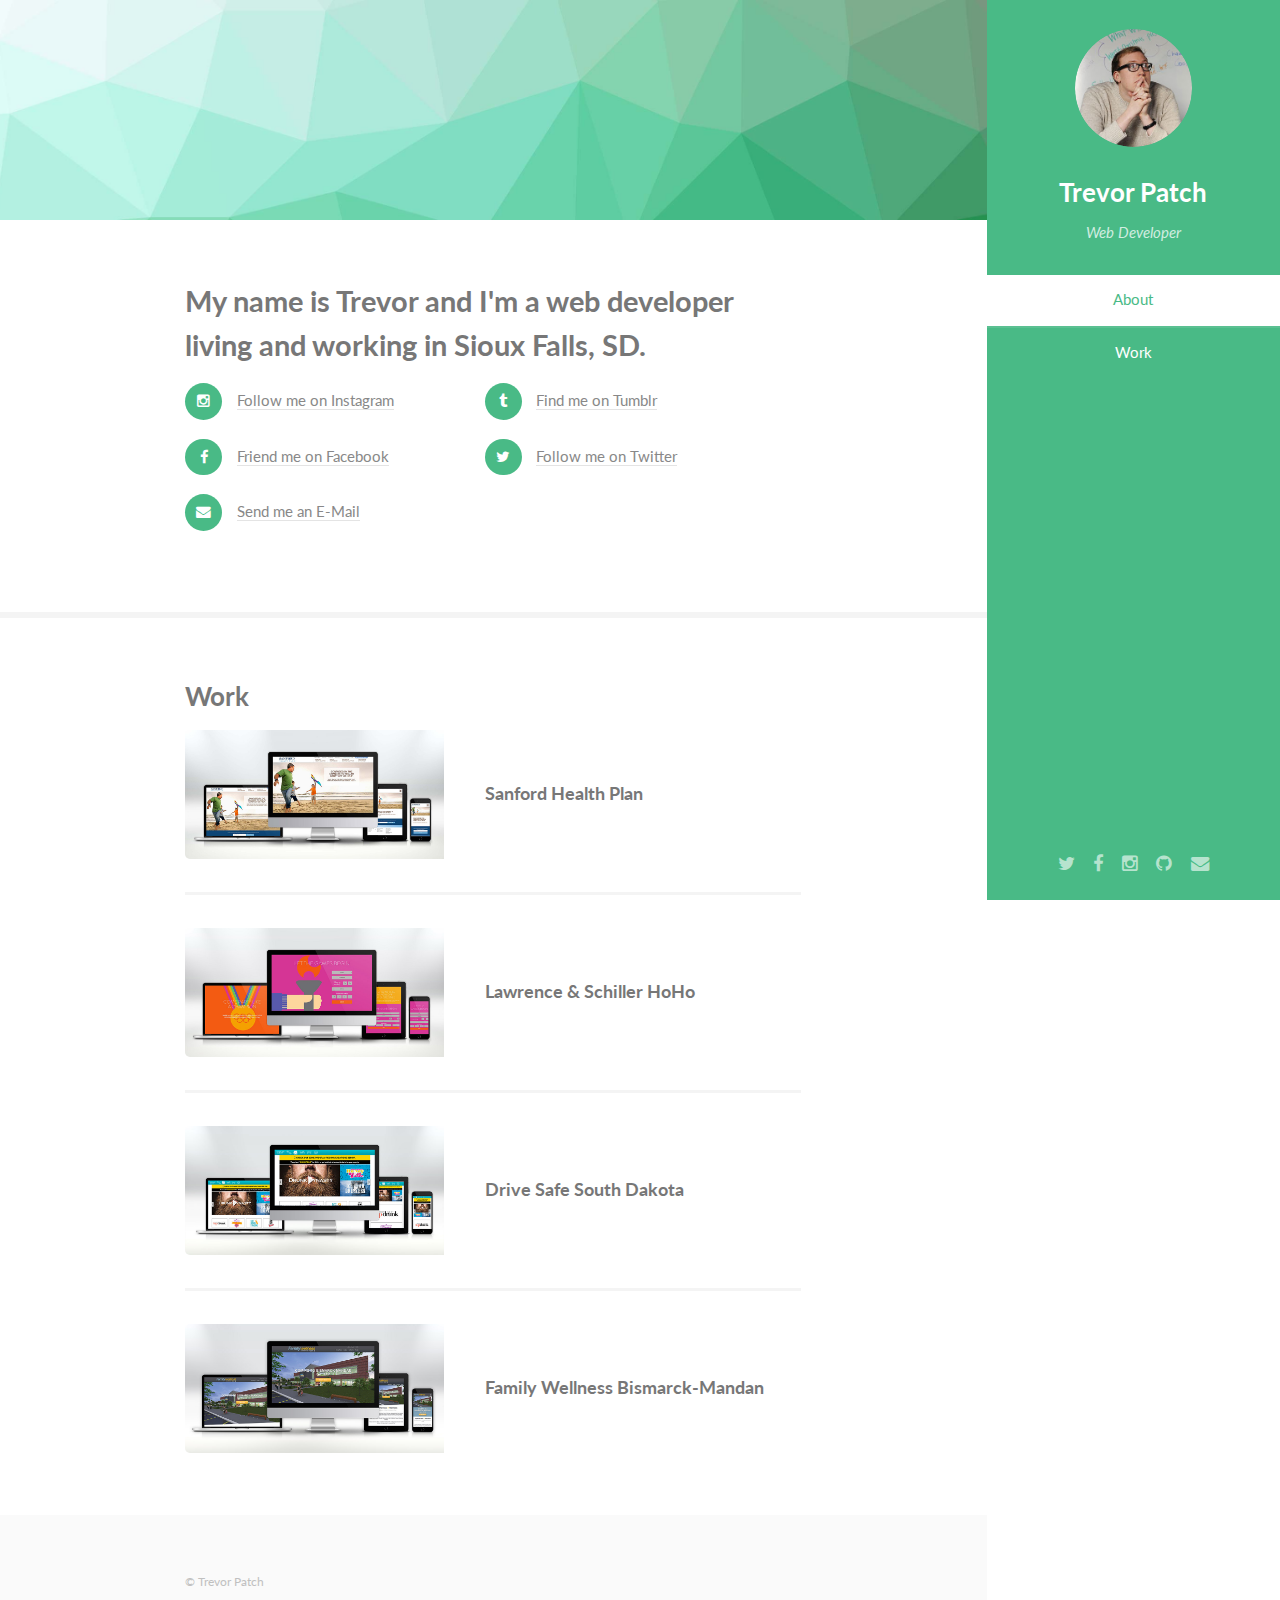
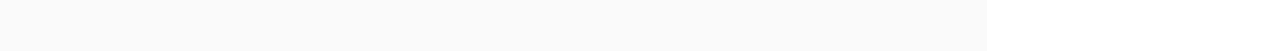
<file: index.html>
<!DOCTYPE HTML>
<!--
	Read Only by HTML5 UP
	html5up.net | @n33co
	Free for personal and commercial use under the CCA 3.0 license (html5up.net/license)
-->
<html>
	<head>
		<title>Trevor Patch - Web Developer</title>
		<meta http-equiv="content-type" content="text/html; charset=utf-8" />
		<meta name="description" content="Trevor Patch is a web developer living and working in Sioux Falls, SD. Specializing in front-end development, web apps, web sites, landing pages, and online marketing." />
		<meta name="keywords" content="sioux falls,web development,web developer,web design,freelance,freelance web developer,south dakota" />
		<!--[if lte IE 8]><script src="css/ie/html5shiv.js"></script><![endif]-->
		<script src="js/jquery.min.js"></script>
		<script src="js/jquery.scrollzer.min.js"></script>
		<script src="js/jquery.scrolly.min.js"></script>
		<script src="js/skel.min.js"></script>
		<script src="js/skel-layers.min.js"></script>
		<script src="js/init.js"></script>
		<noscript>
			<link rel="stylesheet" href="css/skel.css" />
			<link rel="stylesheet" href="css/style.css" />
			<link rel="stylesheet" href="css/style-xlarge.css" />
		</noscript>
		<!--[if lte IE 8]><link rel="stylesheet" href="css/ie/v8.css" /><![endif]-->
		<script>
		  (function(i,s,o,g,r,a,m){i['GoogleAnalyticsObject']=r;i[r]=i[r]||function(){
		  (i[r].q=i[r].q||[]).push(arguments)},i[r].l=1*new Date();a=s.createElement(o),
		  m=s.getElementsByTagName(o)[0];a.async=1;a.src=g;m.parentNode.insertBefore(a,m)
		  })(window,document,'script','//www.google-analytics.com/analytics.js','ga');

		  ga('create', 'UA-28476366-1', 'auto');
		  ga('send', 'pageview');

		</script>
		<script type="text/javascript">(function(e,b){if(!b.__SV){var a,f,i,g;window.mixpanel=b;b._i=[];b.init=function(a,e,d){function f(b,h){var a=h.split(".");2==a.length&&(b=b[a[0]],h=a[1]);b[h]=function(){b.push([h].concat(Array.prototype.slice.call(arguments,0)))}}var c=b;"undefined"!==typeof d?c=b[d]=[]:d="mixpanel";c.people=c.people||[];c.toString=function(b){var a="mixpanel";"mixpanel"!==d&&(a+="."+d);b||(a+=" (stub)");return a};c.people.toString=function(){return c.toString(1)+".people (stub)"};i="disable time_event track track_pageview track_links track_forms register register_once alias unregister identify name_tag set_config people.set people.set_once people.increment people.append people.union people.track_charge people.clear_charges people.delete_user".split(" ");
			for(g=0;g<i.length;g++)f(c,i[g]);b._i.push([a,e,d])};b.__SV=1.2;a=e.createElement("script");a.type="text/javascript";a.async=!0;a.src="undefined"!==typeof MIXPANEL_CUSTOM_LIB_URL?MIXPANEL_CUSTOM_LIB_URL:"file:"===e.location.protocol&&"//cdn.mxpnl.com/libs/mixpanel-2-latest.min.js".match(/^\/\//)?"https://cdn.mxpnl.com/libs/mixpanel-2-latest.min.js":"//cdn.mxpnl.com/libs/mixpanel-2-latest.min.js";f=e.getElementsByTagName("script")[0];f.parentNode.insertBefore(a,f)}})(document,window.mixpanel||[]);
			mixpanel.init("59bb49f36ce1cad1ce68b56f5aa6e133");</script>
	</head>
	<body>
		<div id="wrapper">

			<!-- Header -->
				<section id="header" class="skel-layers-fixed">
					<header>
						<span class="image avatar"><img src="images/tp.jpg" alt="" /></span>
						<h1 id="logo"><a href="#">Trevor Patch</a></h1>
						<p>Web Developer</p>
					</header>
					<nav id="nav">
						<ul>
							<li><a href="#one" class="active">About</a></li>
							<li><a href="#three">Work</a></li>
						</ul>
					</nav>
					<footer>
						<ul class="icons">
							<li><a href="http://twitter.com/tpatch" class="icon fa-twitter" target="_blank"><span class="label">Twitter</span></a></li>
							<li><a href="http://facebook.com/tdpatch" class="icon fa-facebook" target="_blank"><span class="label">Facebook</span></a></li>
							<li><a href="http://instagram.com/tdpatch" class="icon fa-instagram" target="_blank"><span class="label">Instagram</span></a></li>
							<li><a href="https://github.com/tpatch" class="icon fa-github" target="_blank"><span class="label">Github</span></a></li>
							<li><a href="mailto:trevor.patch@gmail.com" class="icon fa-envelope" target="_blank"><span class="label">Email</span></a></li>
						</ul>
					</footer>
				</section>

			<!-- Main -->
				<div id="main">

					<!-- One -->
						<section id="one">
							<div class="container">
								<h2>My name is Trevor and I'm a web developer living and working in Sioux Falls, SD.</h2>
								<ul class="feature-icons">
									<li class="fa-instagram"><a href="http://instagram.com/tdpatch" target="_blank">Follow me on Instagram</a></li>
									<li class="fa-tumblr"><a href="http://blog.trevorpatch.com" target="_blank">Find me on Tumblr</a></li>
									<li class="fa-facebook"><a href="http://facebook.com/tdpatch" target="_blank">Friend me on Facebook</a></li>
									<li class="fa-twitter"><a href="http://twitter.com/tpatch" target="_blank">Follow me on Twitter</a></li>
									<li class="fa-envelope"><a href="mailto:trevor.patch@gmail.com" target="_blank">Send me an E-Mail</a></li>
								</ul>
							</div>
						</section>

					<!-- Two -->
						<!-- <section id="two">
							<div class="container">
								<h3>What I Do</h3>
								<p>Integer eu ante ornare amet commetus vestibulum blandit integer in curae ac faucibus integer non. Adipiscing cubilia elementum integer lorem ipsum dolor sit amet.</p>
								<ul class="feature-icons">
									<li class="fa-code">Build your site</li>
									<li class="fa-pencil">A bit of design</li>
									<li class="fa-search">SEO</li>
									<li class="fa-dot-circle-o">Site strategy</li>
									<li class="fa-bolt">That special something</li>
									<li class="fa-line-chart">Results</li>
								</ul>
							</div>
						</section> -->

					<!-- Three -->
						<section id="three">
							<div class="container">
								<h3>Work</h3>
								<!-- <p>I built my first website in 2001 when I was in eighth grade. It wasn't very pretty, but it sparked an interested in the web that has stayed with me. Since then I've built and worked on dozens of sites, both professionally and personally. Unfortunately, I can't show you that site I created in eighth grade, but I can show you some of my recent work.</p> -->
								<div class="features">
									<article>
										<img src="images/work_shp.jpg" alt="SanfordHealthPlan.org" class="image" />
										<div class="inner">
											<h4>Sanford Health Plan</h4>
										</div>
									</article>
									<article>
										<img src="images/work_hoho.jpg" alt="L&amp;S Hoho Holiday Party" class="image" />
										<div class="inner">
											<h4>Lawrence &amp; Schiller HoHo</h4>
										</div>
									</article>
									<article>
										<img src="images/work_drivesafe.jpg" alt="DriveSafeSD.com" class="image" />
										<div class="inner">
											<h4>Drive Safe South Dakota</h4>
										</div>
									</article>
									<article>
										<img src="images/work_fwbm.jpg" alt="DriveSafeSD.com" class="image" />
										<div class="inner">
											<h4>Family Wellness Bismarck-Mandan</h4>
										</div>
									</article>
								</div>
							</div>
						</section>

				</div>

			<!-- Footer -->
				<section id="footer">
					<div class="container">
						<ul class="copyright">
							<li>&copy; Trevor Patch</li>
						</ul>
					</div>
				</section>

		</div>
	</body>
</html>
</file>
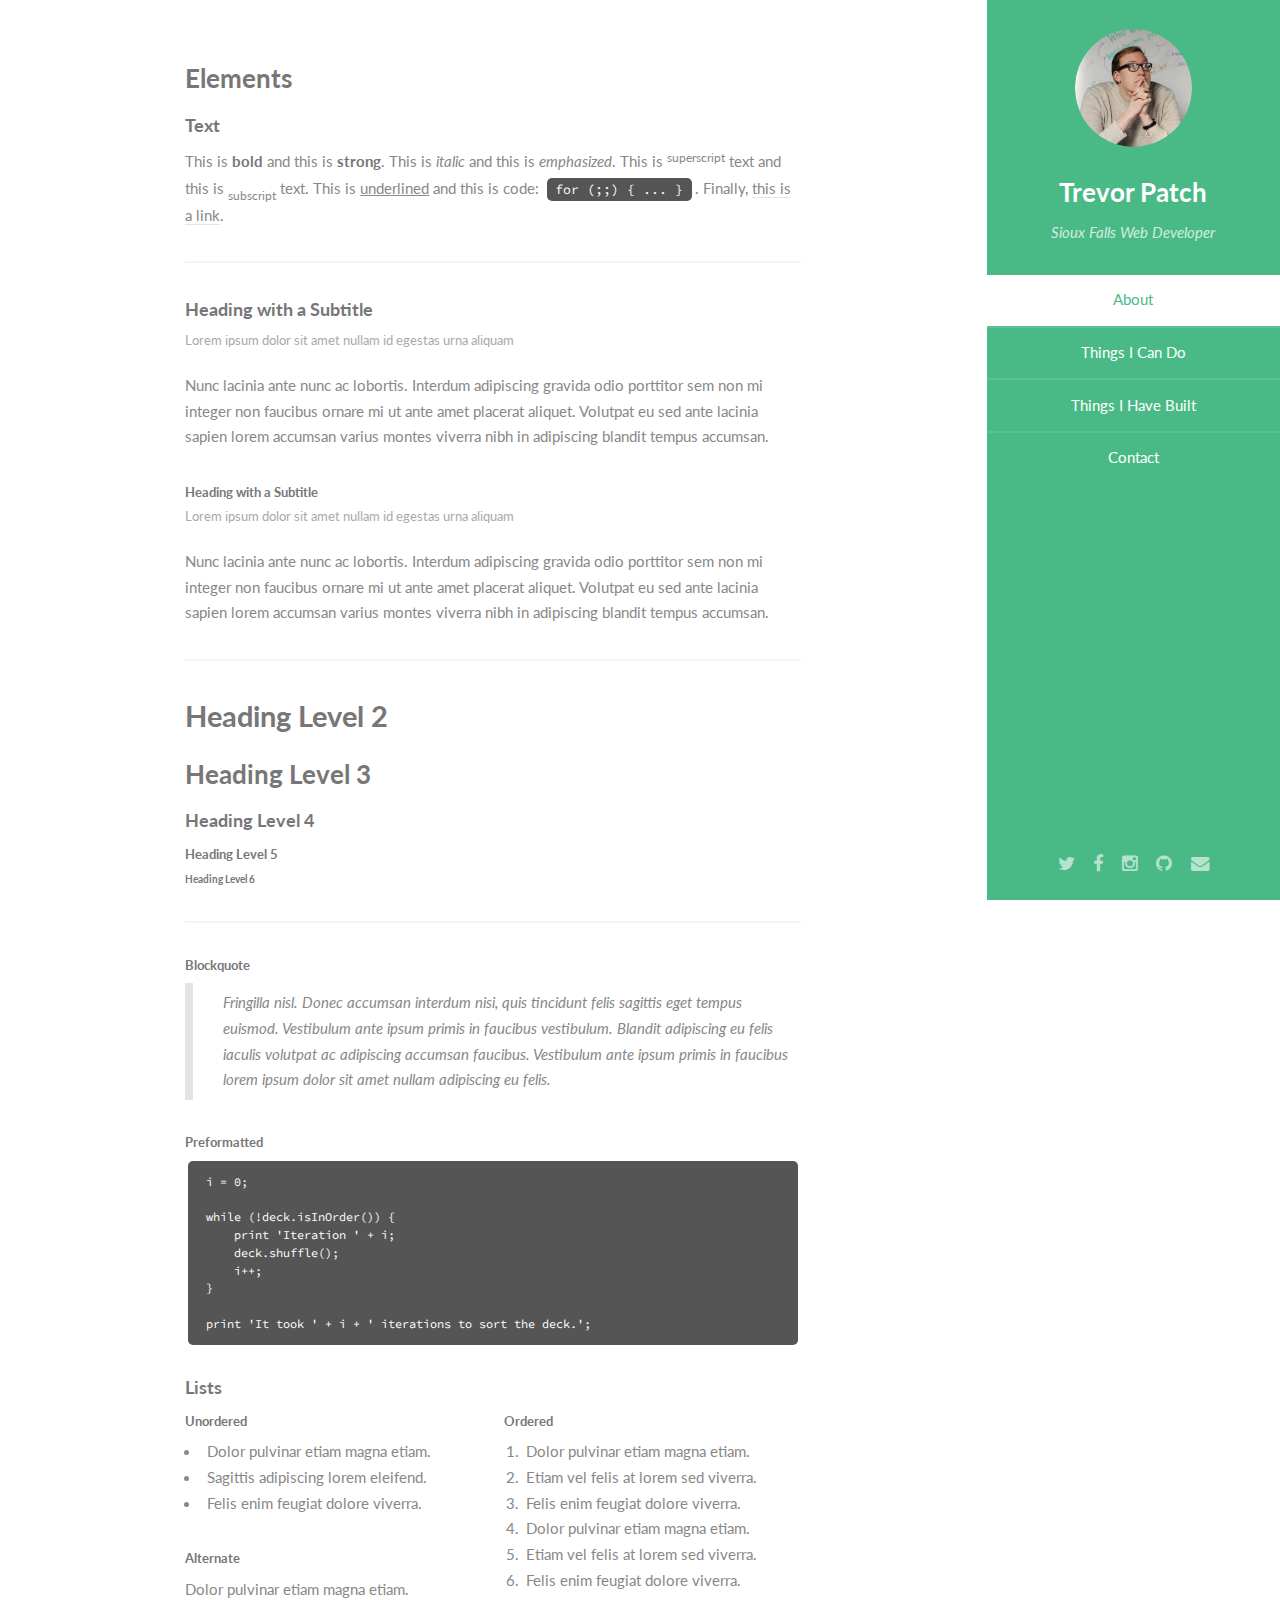
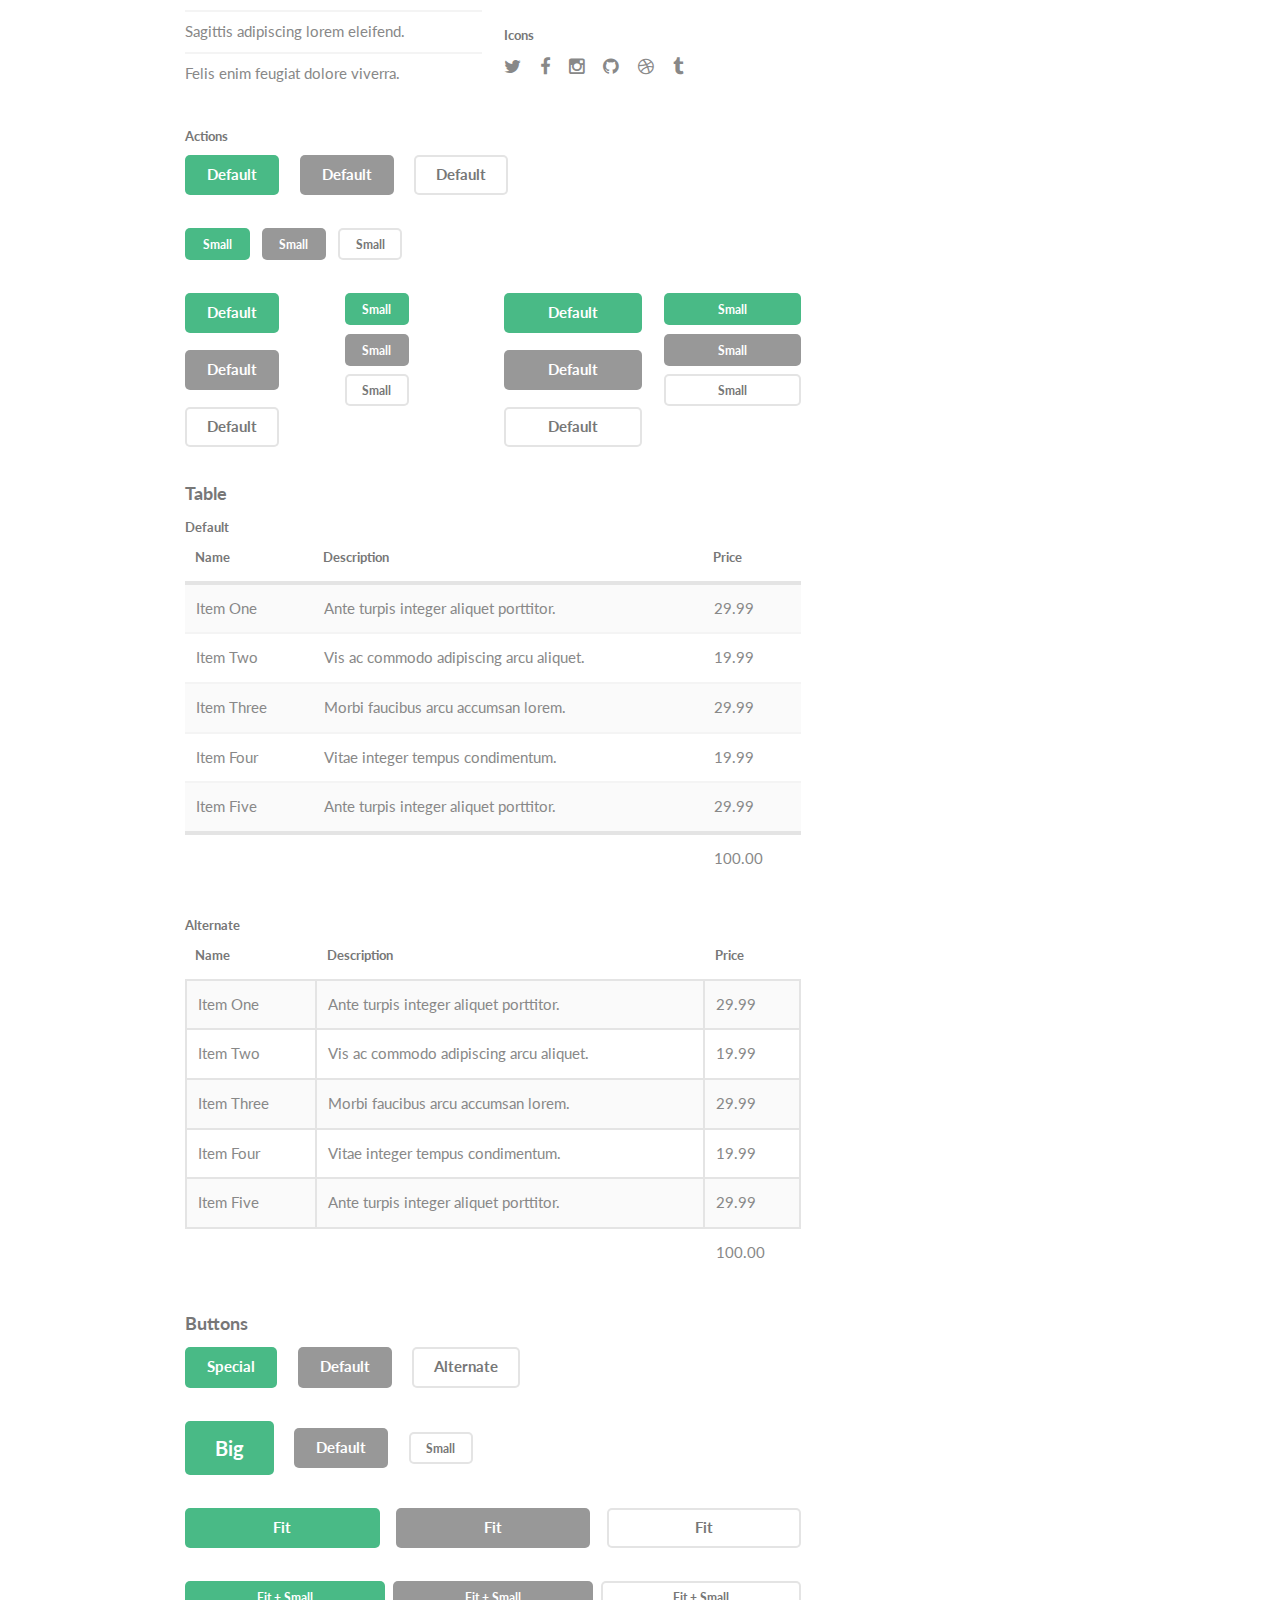
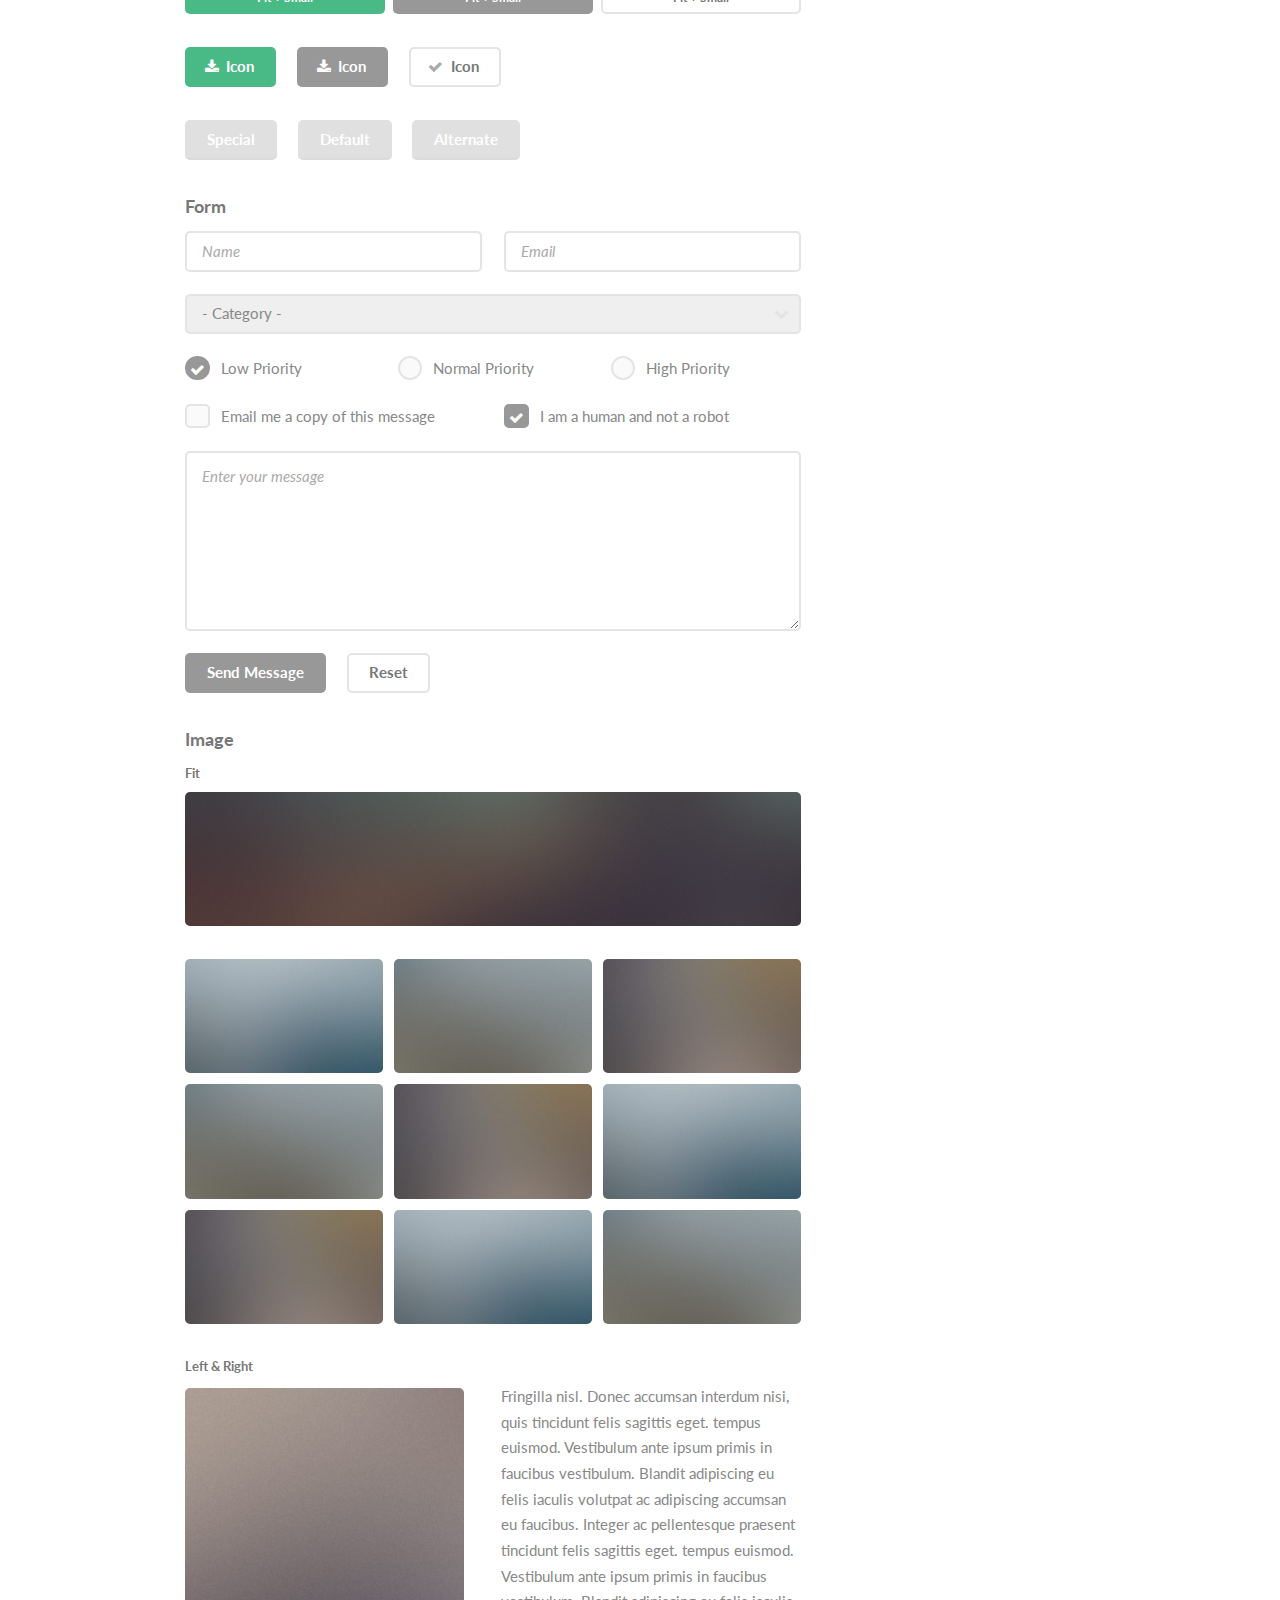
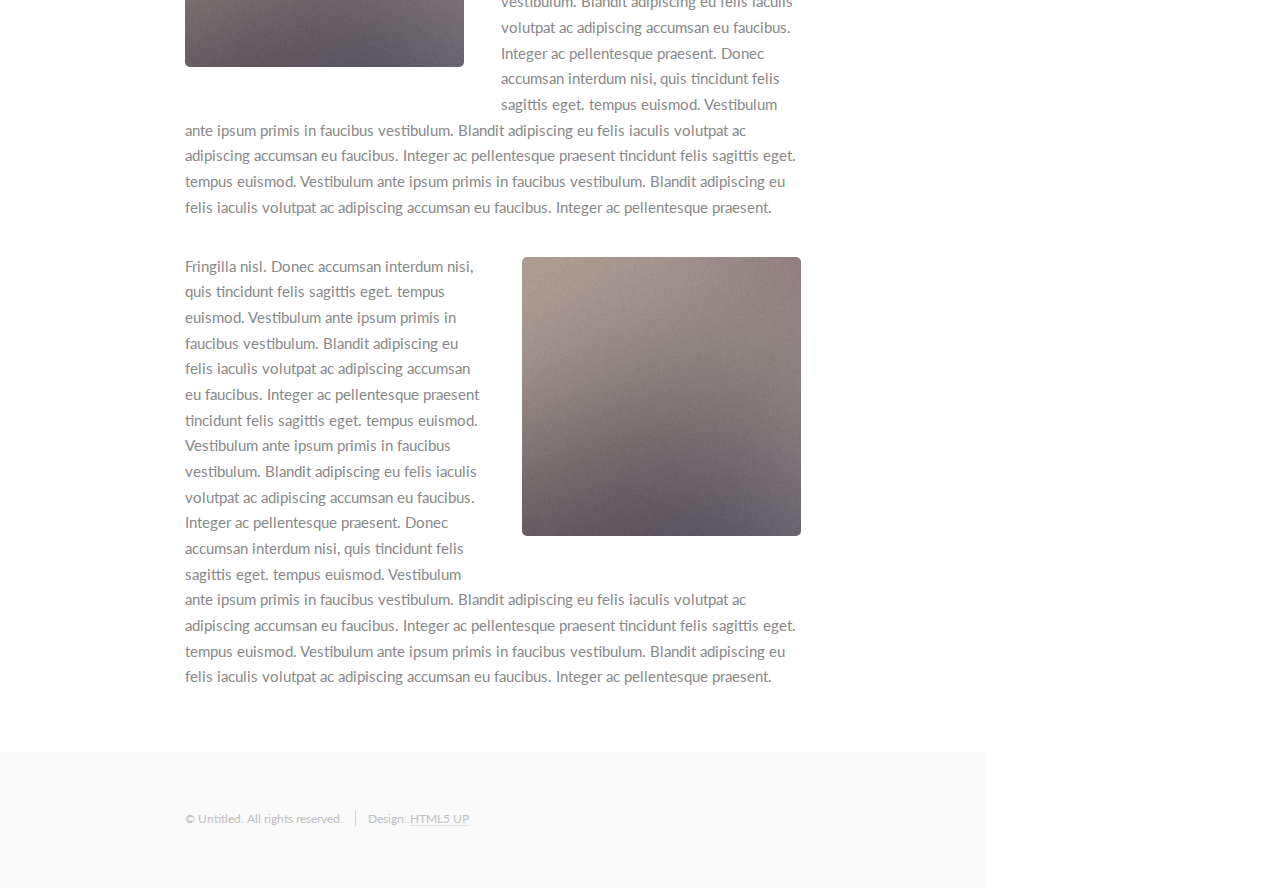
<file: elements.html>
<!DOCTYPE HTML>
<!--
    Read Only by HTML5 UP
    html5up.net | @n33co
    Free for personal and commercial use under the CCA 3.0 license (html5up.net/license)
-->
<html>
    <head>
        <title>Trevor Patch | Web Developer</title>
        <meta http-equiv="content-type" content="text/html; charset=utf-8" />
        <meta name="description" content="" />
        <meta name="keywords" content="" />
        <!--[if lte IE 8]><script src="css/ie/html5shiv.js"></script><![endif]-->
        <script src="js/jquery.min.js"></script>
        <script src="js/jquery.scrollzer.min.js"></script>
        <script src="js/jquery.scrolly.min.js"></script>
        <script src="js/skel.min.js"></script>
        <script src="js/skel-layers.min.js"></script>
        <script src="js/init.js"></script>
        <noscript>
            <link rel="stylesheet" href="css/skel.css" />
            <link rel="stylesheet" href="css/style.css" />
            <link rel="stylesheet" href="css/style-xlarge.css" />
        </noscript>
        <!--[if lte IE 8]><link rel="stylesheet" href="css/ie/v8.css" /><![endif]-->
    </head>
    <body>
        <div id="wrapper">

            <!-- Header -->
                <section id="header" class="skel-layers-fixed">
                    <header>
                        <span class="image avatar"><img src="images/tp.jpg" alt="" /></span>
                        <h1 id="logo"><a href="#">Trevor Patch</a></h1>
                        <p>Sioux Falls Web Developer</p>
                    </header>
                    <nav id="nav">
                        <ul>
                            <li><a href="#one" class="active">About</a></li>
                            <li><a href="#two">Things I Can Do</a></li>
                            <li><a href="#three">Things I Have Built</a></li>
                            <li><a href="#four">Contact</a></li>
                        </ul>
                    </nav>
                    <footer>
                        <ul class="icons">
                            <li><a href="#" class="icon fa-twitter"><span class="label">Twitter</span></a></li>
                            <li><a href="#" class="icon fa-facebook"><span class="label">Facebook</span></a></li>
                            <li><a href="#" class="icon fa-instagram"><span class="label">Instagram</span></a></li>
                            <li><a href="#" class="icon fa-github"><span class="label">Github</span></a></li>
                            <li><a href="#" class="icon fa-envelope"><span class="label">Email</span></a></li>
                        </ul>
                    </footer>
                </section>

            <!-- Main -->
                <div id="main">

                    <!-- Five -->
                        <section id="five">
                            <div class="container">
                                <h3>Elements</h3>

                                <section>
                                    <h4>Text</h4>
                                    <p>This is <b>bold</b> and this is <strong>strong</strong>. This is <i>italic</i> and this is <em>emphasized</em>.
                                    This is <sup>superscript</sup> text and this is <sub>subscript</sub> text.
                                    This is <u>underlined</u> and this is code: <code>for (;;) { ... }</code>. Finally, <a href="#">this is a link</a>.</p>
                                    <hr />
                                    <header>
                                        <h4>Heading with a Subtitle</h4>
                                        <p>Lorem ipsum dolor sit amet nullam id egestas urna aliquam</p>
                                    </header>
                                    <p>Nunc lacinia ante nunc ac lobortis. Interdum adipiscing gravida odio porttitor sem non mi integer non faucibus ornare mi ut ante amet placerat aliquet. Volutpat eu sed ante lacinia sapien lorem accumsan varius montes viverra nibh in adipiscing blandit tempus accumsan.</p>
                                    <header>
                                        <h5>Heading with a Subtitle</h5>
                                        <p>Lorem ipsum dolor sit amet nullam id egestas urna aliquam</p>
                                    </header>
                                    <p>Nunc lacinia ante nunc ac lobortis. Interdum adipiscing gravida odio porttitor sem non mi integer non faucibus ornare mi ut ante amet placerat aliquet. Volutpat eu sed ante lacinia sapien lorem accumsan varius montes viverra nibh in adipiscing blandit tempus accumsan.</p>
                                    <hr />
                                    <h2>Heading Level 2</h2>
                                    <h3>Heading Level 3</h3>
                                    <h4>Heading Level 4</h4>
                                    <h5>Heading Level 5</h5>
                                    <h6>Heading Level 6</h6>
                                    <hr />
                                    <h5>Blockquote</h5>
                                    <blockquote>Fringilla nisl. Donec accumsan interdum nisi, quis tincidunt felis sagittis eget tempus euismod. Vestibulum ante ipsum primis in faucibus vestibulum. Blandit adipiscing eu felis iaculis volutpat ac adipiscing accumsan faucibus. Vestibulum ante ipsum primis in faucibus lorem ipsum dolor sit amet nullam adipiscing eu felis.</blockquote>
                                    <h5>Preformatted</h5>
                                    <pre><code>i = 0;

while (!deck.isInOrder()) {
    print 'Iteration ' + i;
    deck.shuffle();
    i++;
}

print 'It took ' + i + ' iterations to sort the deck.';</code></pre>
                                </section>

                                <section>
                                    <h4>Lists</h4>
                                    <div class="row">
                                        <div class="6u 12u(xsmall)">
                                            <h5>Unordered</h5>
                                            <ul>
                                                <li>Dolor pulvinar etiam magna etiam.</li>
                                                <li>Sagittis adipiscing lorem eleifend.</li>
                                                <li>Felis enim feugiat dolore viverra.</li>
                                            </ul>
                                            <h5>Alternate</h5>
                                            <ul class="alt">
                                                <li>Dolor pulvinar etiam magna etiam.</li>
                                                <li>Sagittis adipiscing lorem eleifend.</li>
                                                <li>Felis enim feugiat dolore viverra.</li>
                                            </ul>
                                        </div>
                                        <div class="6u 12u(xsmall)">
                                            <h5>Ordered</h5>
                                            <ol>
                                                <li>Dolor pulvinar etiam magna etiam.</li>
                                                <li>Etiam vel felis at lorem sed viverra.</li>
                                                <li>Felis enim feugiat dolore viverra.</li>
                                                <li>Dolor pulvinar etiam magna etiam.</li>
                                                <li>Etiam vel felis at lorem sed viverra.</li>
                                                <li>Felis enim feugiat dolore viverra.</li>
                                            </ol>
                                            <h5>Icons</h5>
                                            <ul class="icons">
                                                <li><a href="#" class="icon fa-twitter"><span class="label">Twitter</span></a></li>
                                                <li><a href="#" class="icon fa-facebook"><span class="label">Facebook</span></a></li>
                                                <li><a href="#" class="icon fa-instagram"><span class="label">Instagram</span></a></li>
                                                <li><a href="#" class="icon fa-github"><span class="label">Github</span></a></li>
                                                <li><a href="#" class="icon fa-dribbble"><span class="label">Dribbble</span></a></li>
                                                <li><a href="#" class="icon fa-tumblr"><span class="label">Tumblr</span></a></li>
                                            </ul>
                                        </div>
                                    </div>
                                    <h5>Actions</h5>
                                    <ul class="actions">
                                        <li><a href="#" class="button special">Default</a></li>
                                        <li><a href="#" class="button">Default</a></li>
                                        <li><a href="#" class="button alt">Default</a></li>
                                    </ul>
                                    <ul class="actions small">
                                        <li><a href="#" class="button special small">Small</a></li>
                                        <li><a href="#" class="button small">Small</a></li>
                                        <li><a href="#" class="button alt small">Small</a></li>
                                    </ul>
                                    <div class="row">
                                        <div class="3u 6u(medium) 12u$(xsmall)">
                                            <ul class="actions vertical">
                                                <li><a href="#" class="button special">Default</a></li>
                                                <li><a href="#" class="button">Default</a></li>
                                                <li><a href="#" class="button alt">Default</a></li>
                                            </ul>
                                        </div>
                                        <div class="3u 6u$(medium) 12u$(xsmall)">
                                            <ul class="actions vertical small">
                                                <li><a href="#" class="button special small">Small</a></li>
                                                <li><a href="#" class="button small">Small</a></li>
                                                <li><a href="#" class="button alt small">Small</a></li>
                                            </ul>
                                        </div>
                                        <div class="3u 6u(medium) 12u$(xsmall)">
                                            <ul class="actions vertical">
                                                <li><a href="#" class="button special fit">Default</a></li>
                                                <li><a href="#" class="button fit">Default</a></li>
                                                <li><a href="#" class="button alt fit">Default</a></li>
                                            </ul>
                                        </div>
                                        <div class="3u 6u$(medium) 12u$(xsmall)">
                                            <ul class="actions vertical small">
                                                <li><a href="#" class="button special small fit">Small</a></li>
                                                <li><a href="#" class="button small fit">Small</a></li>
                                                <li><a href="#" class="button alt small fit">Small</a></li>
                                            </ul>
                                        </div>
                                    </div>
                                </section>

                                <section>
                                    <h4>Table</h4>
                                    <h5>Default</h5>
                                    <div class="table-wrapper">
                                        <table>
                                            <thead>
                                                <tr>
                                                    <th>Name</th>
                                                    <th>Description</th>
                                                    <th>Price</th>
                                                </tr>
                                            </thead>
                                            <tbody>
                                                <tr>
                                                    <td>Item One</td>
                                                    <td>Ante turpis integer aliquet porttitor.</td>
                                                    <td>29.99</td>
                                                </tr>
                                                <tr>
                                                    <td>Item Two</td>
                                                    <td>Vis ac commodo adipiscing arcu aliquet.</td>
                                                    <td>19.99</td>
                                                </tr>
                                                <tr>
                                                    <td>Item Three</td>
                                                    <td> Morbi faucibus arcu accumsan lorem.</td>
                                                    <td>29.99</td>
                                                </tr>
                                                <tr>
                                                    <td>Item Four</td>
                                                    <td>Vitae integer tempus condimentum.</td>
                                                    <td>19.99</td>
                                                </tr>
                                                <tr>
                                                    <td>Item Five</td>
                                                    <td>Ante turpis integer aliquet porttitor.</td>
                                                    <td>29.99</td>
                                                </tr>
                                            </tbody>
                                            <tfoot>
                                                <tr>
                                                    <td colspan="2"></td>
                                                    <td>100.00</td>
                                                </tr>
                                            </tfoot>
                                        </table>
                                    </div>

                                    <h5>Alternate</h5>
                                    <div class="table-wrapper">
                                        <table class="alt">
                                            <thead>
                                                <tr>
                                                    <th>Name</th>
                                                    <th>Description</th>
                                                    <th>Price</th>
                                                </tr>
                                            </thead>
                                            <tbody>
                                                <tr>
                                                    <td>Item One</td>
                                                    <td>Ante turpis integer aliquet porttitor.</td>
                                                    <td>29.99</td>
                                                </tr>
                                                <tr>
                                                    <td>Item Two</td>
                                                    <td>Vis ac commodo adipiscing arcu aliquet.</td>
                                                    <td>19.99</td>
                                                </tr>
                                                <tr>
                                                    <td>Item Three</td>
                                                    <td> Morbi faucibus arcu accumsan lorem.</td>
                                                    <td>29.99</td>
                                                </tr>
                                                <tr>
                                                    <td>Item Four</td>
                                                    <td>Vitae integer tempus condimentum.</td>
                                                    <td>19.99</td>
                                                </tr>
                                                <tr>
                                                    <td>Item Five</td>
                                                    <td>Ante turpis integer aliquet porttitor.</td>
                                                    <td>29.99</td>
                                                </tr>
                                            </tbody>
                                            <tfoot>
                                                <tr>
                                                    <td colspan="2"></td>
                                                    <td>100.00</td>
                                                </tr>
                                            </tfoot>
                                        </table>
                                    </div>
                                </section>

                                <section>
                                    <h4>Buttons</h4>
                                    <ul class="actions">
                                        <li><a href="#" class="button special">Special</a></li>
                                        <li><a href="#" class="button">Default</a></li>
                                        <li><a href="#" class="button alt">Alternate</a></li>
                                    </ul>
                                    <ul class="actions">
                                        <li><a href="#" class="button special big">Big</a></li>
                                        <li><a href="#" class="button">Default</a></li>
                                        <li><a href="#" class="button alt small">Small</a></li>
                                    </ul>
                                    <ul class="actions fit">
                                        <li><a href="#" class="button special fit">Fit</a></li>
                                        <li><a href="#" class="button fit">Fit</a></li>
                                        <li><a href="#" class="button alt fit">Fit</a></li>
                                    </ul>
                                    <ul class="actions fit small">
                                        <li><a href="#" class="button special fit small">Fit + Small</a></li>
                                        <li><a href="#" class="button fit small">Fit + Small</a></li>
                                        <li><a href="#" class="button alt fit small">Fit + Small</a></li>
                                    </ul>
                                    <ul class="actions">
                                        <li><a href="#" class="button special icon fa-download">Icon</a></li>
                                        <li><a href="#" class="button icon fa-download">Icon</a></li>
                                        <li><a href="#" class="button alt icon fa-check">Icon</a></li>
                                    </ul>
                                    <ul class="actions">
                                        <li><span class="button special disabled">Special</span></li>
                                        <li><span class="button disabled">Default</span></li>
                                        <li><span class="button alt disabled">Alternate</span></li>
                                    </ul>
                                </section>

                                <section>
                                    <h4>Form</h4>
                                    <form method="post" action="#">
                                        <div class="row uniform">
                                            <div class="6u 12u(xsmall)">
                                                <input type="text" name="demo-name" id="demo-name" value="" placeholder="Name" />
                                            </div>
                                            <div class="6u 12u(xsmall)">
                                                <input type="email" name="demo-email" id="demo-email" value="" placeholder="Email" />
                                            </div>
                                        </div>
                                        <div class="row uniform">
                                            <div class="12u">
                                                <div class="select-wrapper">
                                                    <select name="demo-category" id="demo-category">
                                                        <option value="">- Category -</option>
                                                        <option value="1">Manufacturing</option>
                                                        <option value="1">Shipping</option>
                                                        <option value="1">Administration</option>
                                                        <option value="1">Human Resources</option>
                                                    </select>
                                                </div>
                                            </div>
                                        </div>
                                        <div class="row uniform">
                                            <div class="4u 12u(medium)">
                                                <input type="radio" id="demo-priority-low" name="demo-priority" checked>
                                                <label for="demo-priority-low">Low Priority</label>
                                            </div>
                                            <div class="4u 12u(medium)">
                                                <input type="radio" id="demo-priority-normal" name="demo-priority">
                                                <label for="demo-priority-normal">Normal Priority</label>
                                            </div>
                                            <div class="4u 12u(medium)">
                                                <input type="radio" id="demo-priority-high" name="demo-priority">
                                                <label for="demo-priority-high">High Priority</label>
                                            </div>
                                        </div>
                                        <div class="row uniform">
                                            <div class="6u 12u(medium)">
                                                <input type="checkbox" id="demo-copy" name="demo-copy">
                                                <label for="demo-copy">Email me a copy of this message</label>
                                            </div>
                                            <div class="6u 12u(medium)">
                                                <input type="checkbox" id="demo-human" name="demo-human" checked>
                                                <label for="demo-human">I am a human and not a robot</label>
                                            </div>
                                        </div>
                                        <div class="row uniform">
                                            <div class="12u">
                                                <textarea name="demo-message" id="demo-message" placeholder="Enter your message" rows="6"></textarea>
                                            </div>
                                        </div>
                                        <div class="row uniform">
                                            <div class="12u">
                                                <ul class="actions">
                                                    <li><input type="submit" value="Send Message" /></li>
                                                    <li><input type="reset" value="Reset" class="alt" /></li>
                                                </ul>
                                            </div>
                                        </div>
                                    </form>
                                </section>

                                <section>
                                    <h4>Image</h4>
                                    <h5>Fit</h5>
                                    <span class="image fit"><img src="images/banner.jpg" alt="" /></span>
                                    <div class="box alt">
                                        <div class="row 50% uniform">
                                            <div class="4u"><span class="image fit"><img src="images/pic01.jpg" alt="" /></span></div>
                                            <div class="4u"><span class="image fit"><img src="images/pic02.jpg" alt="" /></span></div>
                                            <div class="4u"><span class="image fit"><img src="images/pic03.jpg" alt="" /></span></div>
                                        </div>
                                        <div class="row 50% uniform">
                                            <div class="4u"><span class="image fit"><img src="images/pic02.jpg" alt="" /></span></div>
                                            <div class="4u"><span class="image fit"><img src="images/pic03.jpg" alt="" /></span></div>
                                            <div class="4u"><span class="image fit"><img src="images/pic01.jpg" alt="" /></span></div>
                                        </div>
                                        <div class="row 50% uniform">
                                            <div class="4u"><span class="image fit"><img src="images/pic03.jpg" alt="" /></span></div>
                                            <div class="4u"><span class="image fit"><img src="images/pic01.jpg" alt="" /></span></div>
                                            <div class="4u"><span class="image fit"><img src="images/pic02.jpg" alt="" /></span></div>
                                        </div>
                                    </div>
                                    <h5>Left &amp; Right</h5>
                                    <p><span class="image left"><img src="images/avatar.jpg" alt="" /></span>Fringilla nisl. Donec accumsan interdum nisi, quis tincidunt felis sagittis eget. tempus euismod. Vestibulum ante ipsum primis in faucibus vestibulum. Blandit adipiscing eu felis iaculis volutpat ac adipiscing accumsan eu faucibus. Integer ac pellentesque praesent tincidunt felis sagittis eget. tempus euismod. Vestibulum ante ipsum primis in faucibus vestibulum. Blandit adipiscing eu felis iaculis volutpat ac adipiscing accumsan eu faucibus. Integer ac pellentesque praesent. Donec accumsan interdum nisi, quis tincidunt felis sagittis eget. tempus euismod. Vestibulum ante ipsum primis in faucibus vestibulum. Blandit adipiscing eu felis iaculis volutpat ac adipiscing accumsan eu faucibus. Integer ac pellentesque praesent tincidunt felis sagittis eget. tempus euismod. Vestibulum ante ipsum primis in faucibus vestibulum. Blandit adipiscing eu felis iaculis volutpat ac adipiscing accumsan eu faucibus. Integer ac pellentesque praesent.</p>
                                    <p><span class="image right"><img src="images/avatar.jpg" alt="" /></span>Fringilla nisl. Donec accumsan interdum nisi, quis tincidunt felis sagittis eget. tempus euismod. Vestibulum ante ipsum primis in faucibus vestibulum. Blandit adipiscing eu felis iaculis volutpat ac adipiscing accumsan eu faucibus. Integer ac pellentesque praesent tincidunt felis sagittis eget. tempus euismod. Vestibulum ante ipsum primis in faucibus vestibulum. Blandit adipiscing eu felis iaculis volutpat ac adipiscing accumsan eu faucibus. Integer ac pellentesque praesent. Donec accumsan interdum nisi, quis tincidunt felis sagittis eget. tempus euismod. Vestibulum ante ipsum primis in faucibus vestibulum. Blandit adipiscing eu felis iaculis volutpat ac adipiscing accumsan eu faucibus. Integer ac pellentesque praesent tincidunt felis sagittis eget. tempus euismod. Vestibulum ante ipsum primis in faucibus vestibulum. Blandit adipiscing eu felis iaculis volutpat ac adipiscing accumsan eu faucibus. Integer ac pellentesque praesent.</p>
                                </section>

                            </div>
                        </section>

                </div>

            <!-- Footer -->
                <section id="footer">
                    <div class="container">
                        <ul class="copyright">
                            <li>&copy; Untitled. All rights reserved.</li><li>Design: <a href="http://html5up.net">HTML5 UP</a></li>
                        </ul>
                    </div>
                </section>

        </div>
    </body>
</html>
</file>
<file: css/style-xlarge.css>
/*
	Read Only by HTML5 UP
	html5up.net | @n33co
	Free for personal and commercial use under the CCA 3.0 license (html5up.net/license)
*/

/* Basic */

	body, input, select, textarea {
		font-size: 13pt;
	}

/* Header */

	#header {
		width: 21em;
	}

		#header > header {
			padding: 2em;
		}

		#header > footer {
			padding: 1.5em;
		}

/* Wrapper */

	#wrapper {
		padding-right: 21em;
	}

/* Main */

	#main > section > .container {
		padding: 4em 0 2em 0;
	}
</file>
<file: css/ie/v8.css>
/*
	Read Only by HTML5 UP
	html5up.net | @n33co
	Free for personal and commercial use under the CCA 3.0 license (html5up.net/license)
*/

/* Basic */

	code,
	input[type="text"],
	input[type="password"],
	input[type="email"],
	select,
	textarea,
	.box,
	.image,
	.image img,
	input[type="submit"],
	input[type="reset"],
	input[type="button"],
	.button {
		position: relative;
		-ms-behavior: url("css/ie/PIE.htc");
	}

/* Form */

	input[type="text"],
	input[type="password"],
	input[type="email"],
	select {
		line-height: 2.75em;
	}

	input[type="checkbox"],
	input[type="radio"] {
		-moz-appearance: normal;
		-webkit-appearance: normal;
		-o-appearance: normal;
		-ms-appearance: normal;
		appearance: normal;
	}

		input[type="checkbox"] + label,
		input[type="radio"] + label {
			padding: 0 0 0 1.5em;
		}

			input[type="checkbox"] + label:before,
			input[type="radio"] + label:before {
				display: none;
			}

/* Button */

	input[type="submit"].alt,
	input[type="reset"].alt,
	input[type="button"].alt,
	.button.alt {
		border: solid 2px #e4e4e4;
	}
</file>
<file: css/skel.css>
/* Resets (http://meyerweb.com/eric/tools/css/reset/ | v2.0 | 20110126 | License: none (public domain)) */

	html,body,div,span,applet,object,iframe,h1,h2,h3,h4,h5,h6,p,blockquote,pre,a,abbr,acronym,address,big,cite,code,del,dfn,em,img,ins,kbd,q,s,samp,small,strike,strong,sub,sup,tt,var,b,u,i,center,dl,dt,dd,ol,ul,li,fieldset,form,label,legend,table,caption,tbody,tfoot,thead,tr,th,td,article,aside,canvas,details,embed,figure,figcaption,footer,header,hgroup,menu,nav,output,ruby,section,summary,time,mark,audio,video{margin:0;padding:0;border:0;font-size:100%;font:inherit;vertical-align:baseline;}article,aside,details,figcaption,figure,footer,header,hgroup,menu,nav,section{display:block;}body{line-height:1;}ol,ul{list-style:none;}blockquote,q{quotes:none;}blockquote:before,blockquote:after,q:before,q:after{content:'';content:none;}table{border-collapse:collapse;border-spacing:0;}body{-webkit-text-size-adjust:none}

/* Box Model */

	*, *:before, *:after {
		-moz-box-sizing: border-box;
		-webkit-box-sizing: border-box;
		box-sizing: border-box;
	}

/* Container */

	.container {
		margin-left: auto;
		margin-right: auto;

		/* width: (containers) */
		width: 45em;
	}

	/* Modifiers */

		/* 125% */
			.container.\31 25\25 {
				width: 100%;

				/* max-width: (containers * 1.25) */
				max-width: 56.25em;

				/* min-width: (containers) */
				min-width: 45em;
			}

		/* 75% */
			.container.\37 5\25 {

				/* width: (containers * 0.75) */
				width: 33.75em;

			}

		/* 50% */
			.container.\35 0\25 {

				/* width: (containers * 0.50) */
				width: 22.5em;

			}

		/* 25% */
			.container.\32 5\25 {

				/* width: (containers * 0.25) */
				width: 11.25em;

			}

/* Grid */

	.row {
		border-bottom: solid 1px transparent;
	}

	.row > * {
		float: left;
	}

	.row:after, .row:before {
		content: '';
		display: block;
		clear: both;
		height: 0;
	}

	.row.uniform > * > :first-child {
		margin-top: 0;
	}

	.row.uniform > * > :last-child {
		margin-bottom: 0;
	}

	/* Gutters */

		/* Normal */

			.row > * {
				/* padding: (gutters.horizontal) 0 0 (gutters.vertical) */
				padding: 0 0 0 2em;
			}

			.row {
				/* margin: -(gutters.horizontal) 0 -1px -(gutters.vertical) */
				margin: 0 0 -1px -2em;
			}

			.row.uniform > * {
				/* padding: (gutters.vertical) 0 0 (gutters.vertical) */
				padding: 2em 0 0 2em;
			}

			.row.uniform {
				/* margin: -(gutters.vertical) 0 -1px -(gutters.vertical) */
				margin: -2em 0 -1px -2em;
			}

		/* 200% */

			.row.\32 00\25 > * {
				/* padding: (gutters.horizontal) 0 0 (gutters.vertical) */
				padding: 0 0 0 4em;
			}

			.row.\32 00\25 {
				/* margin: -(gutters.horizontal) 0 -1px -(gutters.vertical) */
				margin: 0 0 -1px -4em;
			}

			.row.uniform.\32 00\25 > * {
				/* padding: (gutters.vertical) 0 0 (gutters.vertical) */
				padding: 4em 0 0 4em;
			}

			.row.uniform.\32 00\25 {
				/* margin: -(gutters.vertical) 0 -1px -(gutters.vertical) */
				margin: -4em 0 -1px -4em;
			}

		/* 150% */

			.row.\31 50\25 > * {
				/* padding: (gutters.horizontal) 0 0 (gutters.vertical) */
				padding: 0 0 0 1.5em;
			}

			.row.\31 50\25 {
				/* margin: -(gutters.horizontal) 0 -1px -(gutters.vertical) */
				margin: 0 0 -1px -1.5em;
			}

			.row.uniform.\31 50\25 > * {
				/* padding: (gutters.vertical) 0 0 (gutters.vertical) */
				padding: 1.5em 0 0 1.5em;
			}

			.row.uniform.\31 50\25 {
				/* margin: -(gutters.vertical) 0 -1px -(gutters.vertical) */
				margin: -1.5em 0 -1px -1.5em;
			}

		/* 50% */

			.row.\35 0\25 > * {
				/* padding: (gutters.horizontal) 0 0 (gutters.vertical) */
				padding: 0 0 0 1em;
			}

			.row.\35 0\25 {
				/* margin: -(gutters.horizontal) 0 -1px -(gutters.vertical) */
				margin: 0 0 -1px -1em;
			}

			.row.uniform.\35 0\25 > * {
				/* padding: (gutters.vertical) 0 0 (gutters.vertical) */
				padding: 1em 0 0 1em;
			}

			.row.uniform.\35 0\25 {
				/* margin: -(gutters.vertical) 0 -1px -(gutters.vertical) */
				margin: -1em 0 -1px -1em;
			}

		/* 25% */

			.row.\32 5\25 > * {
				/* padding: (gutters.horizontal) 0 0 (gutters.vertical) */
				padding: 0 0 0 0.5em;
			}

			.row.\32 5\25 {
				/* margin: -(gutters.horizontal) 0 -1px -(gutters.vertical) */
				margin: 0 0 -1px -0.5em;
			}

			.row.uniform.\32 5\25 > * {
				/* padding: (gutters.vertical) 0 0 (gutters.vertical) */
				padding: 0.5em 0 0 0.5em;
			}

			.row.uniform.\32 5\25 {
				/* margin: -(gutters.vertical) 0 -1px -(gutters.vertical) */
				margin: -0.5em 0 -1px -0.5em;
			}

		/* 0% */

			.row.\30 \25 > * {
				padding: 0;
			}

			.row.\30 \25 {
				margin: 0 0 -1px 0;
			}

	/* Cells */

		.\31 2u, .\31 2u\24 { width: 100%; clear: none; margin-left: 0; }
		.\31 1u, .\31 1u\24 { width: 91.6666666667%; clear: none; margin-left: 0; }
		.\31 0u, .\31 0u\24 { width: 83.3333333333%; clear: none; margin-left: 0; }
		.\39 u, .\39 u\24 { width: 75%; clear: none; margin-left: 0; }
		.\38 u, .\38 u\24 { width: 66.6666666667%; clear: none; margin-left: 0; }
		.\37 u, .\37 u\24 { width: 58.3333333333%; clear: none; margin-left: 0; }
		.\36 u, .\36 u\24 { width: 50%; clear: none; margin-left: 0; }
		.\35 u, .\35 u\24 { width: 41.6666666667%; clear: none; margin-left: 0; }
		.\34 u, .\34 u\24 { width: 33.3333333333%; clear: none; margin-left: 0; }
		.\33 u, .\33 u\24 { width: 25%; clear: none; margin-left: 0; }
		.\32 u, .\32 u\24 { width: 16.6666666667%; clear: none; margin-left: 0; }
		.\31 u, .\31 u\24 { width: 8.3333333333%; clear: none; margin-left: 0; }

		.\31 2u\24 + *,
		.\31 1u\24 + *,
		.\31 0u\24 + *,
		.\39 u\24 + *,
		.\38 u\24 + *,
		.\37 u\24 + *,
		.\36 u\24 + *,
		.\35 u\24 + *,
		.\34 u\24 + *,
		.\33 u\24 + *,
		.\32 u\24 + *,
		.\31 u\24 + * {
			clear: left;
		}

		.\-11u { margin-left: 91.6666666667% }
		.\-10u { margin-left: 83.3333333333% }
		.\-9u { margin-left: 75% }
		.\-8u { margin-left: 66.6666666667% }
		.\-7u { margin-left: 58.3333333333% }
		.\-6u { margin-left: 50% }
		.\-5u { margin-left: 41.6666666667% }
		.\-4u { margin-left: 33.3333333333% }
		.\-3u { margin-left: 25% }
		.\-2u { margin-left: 16.6666666667% }
		.\-1u { margin-left: 8.3333333333% }
</file>
<file: css/style.css>
@import url(font-awesome.min.css);
@import url("http://fonts.googleapis.com/css?family=Lato:400,400italic,700,700italic|Source+Code+Pro:400");
/*
	Read Only by HTML5 UP
	html5up.net | @n33co
	Free for personal and commercial use under the CCA 3.0 license (html5up.net/license)
*/
/* Basic */
body {
  background: white; }

body, input, select, textarea {
  color: #888888;
  font-family: "Lato", sans-serif;
  font-size: 16pt;
  font-weight: 400;
  line-height: 1.75em; }

a {
  -moz-transition: color 0.2s ease-in-out, border-color 0.2s ease-in-out;
  -webkit-transition: color 0.2s ease-in-out, border-color 0.2s ease-in-out;
  -o-transition: color 0.2s ease-in-out, border-color 0.2s ease-in-out;
  -ms-transition: color 0.2s ease-in-out, border-color 0.2s ease-in-out;
  transition: color 0.2s ease-in-out, border-color 0.2s ease-in-out;
  border-bottom: solid 1px #e4e4e4;
  color: inherit;
  text-decoration: none; }
  a:hover {
    border-bottom-color: transparent;
    color: #49ba86 !important; }

strong, b {
  color: #777777;
  font-weight: 700; }

em, i {
  font-style: italic; }

p {
  margin: 0 0 2.25em 0; }

h1, h2, h3, h4, h5, h6 {
  color: #777777;
  font-weight: 700;
  line-height: 1em;
  margin: 0 0 0.5625em 0; }
  h1 a, h2 a, h3 a, h4 a, h5 a, h6 a {
    border: 0;
    color: inherit;
    text-decoration: none; }

h2 {
  font-size: 2em;
  line-height: 1.5em; }

h3 {
  font-size: 1.75em;
  line-height: 1.5em; }

h4 {
  font-size: 1.25em;
  line-height: 1.5em; }

h5 {
  font-size: 0.9em;
  line-height: 1.5em; }

h6 {
  font-size: 0.7em;
  line-height: 1.5em; }

sub {
  font-size: 0.8em;
  position: relative;
  top: 0.5em; }

sup {
  font-size: 0.8em;
  position: relative;
  top: -0.5em; }

hr {
  border: 0;
  border-bottom: solid 2px #f4f4f4;
  margin: 2.25em 0; }
  hr.major {
    margin: 3.375em 0; }

blockquote {
  border-left: solid 8px #e4e4e4;
  font-style: italic;
  margin: 0 0 2.25em 0;
  padding: 0.5em 0 0.5em 2em; }

code {
  background: #555;
  border-radius: 5px;
  color: #fff;
  font-family: "Source Code Pro", monospace;
  font-size: 0.9em;
  margin: 0 0.25em;
  padding: 0.25em 0.65em; }

pre {
  font-family: "Source Code Pro", monospace;
  font-size: 0.9em;
  margin: 0 0 2.25em 0; }
  pre code {
    -webkit-overflow-scrolling: touch;
    display: block;
    line-height: 1.5em;
    overflow-x: auto;
    padding: 1em 1.5em; }

.align-left {
  text-align: left; }

.align-center {
  text-align: center; }

.align-right {
  text-align: right; }

/* Section/Article */
section.special, article.special {
  text-align: center; }

header p {
  color: #aaaaaa;
  position: relative;
  margin: 0 0 1.6875em 0; }
header h2 + p {
  font-size: 1.25em;
  margin-top: -0.5em;
  line-height: 1.5em; }
header h3 + p {
  font-size: 1.1em;
  margin-top: -0.35em;
  line-height: 1.5em; }
header h4 + p,
header h5 + p,
header h6 + p {
  font-size: 0.9em;
  margin-top: -0.25em;
  line-height: 1.5em; }
header.major h2 {
  color: #49ba86;
  font-size: 3.5em; }
  header.major h2 + p {
    color: #777777;
    font-size: 1.75em;
    font-weight: 700;
    margin-top: -0.75em; }

/* Form */
form {
  margin: 0 0 2.25em 0; }

label {
  color: #777777;
  display: block;
  font-size: 0.9em;
  font-weight: 700;
  margin: 0 0 1.125em 0; }

input::-moz-focus-inner {
  border: 0;
  padding: 0; }

input[type="text"],
input[type="password"],
input[type="email"],
select,
textarea {
  -moz-appearance: none;
  -webkit-appearance: none;
  -o-appearance: none;
  -ms-appearance: none;
  appearance: none;
  border-radius: 5px;
  border: none;
  border: solid 2px #e4e4e4;
  color: inherit;
  display: block;
  outline: 0;
  padding: 0 1em;
  text-decoration: none;
  width: 100%; }
  input[type="text"]:invalid,
  input[type="password"]:invalid,
  input[type="email"]:invalid,
  select:invalid,
  textarea:invalid {
    box-shadow: none; }
  input[type="text"]:focus,
  input[type="password"]:focus,
  input[type="email"]:focus,
  select:focus,
  textarea:focus {
    border-color: #49ba86; }

.select-wrapper {
  text-decoration: none;
  display: block;
  position: relative; }
  .select-wrapper:before {
    -moz-osx-font-smoothing: grayscale;
    -webkit-font-smoothing: antialiased;
    font-family: FontAwesome;
    font-style: normal;
    font-weight: normal;
    text-transform: none !important; }
  .select-wrapper:before {
    color: #e4e4e4;
    content: '\f078';
    display: block;
    height: 2.75em;
    line-height: 2.75em;
    pointer-events: none;
    position: absolute;
    right: 0;
    text-align: center;
    top: 0;
    width: 2.75em; }
  .select-wrapper select::-ms-expand {
    display: none; }

input[type="text"],
input[type="password"],
input[type="email"],
select {
  height: 2.75em; }

textarea {
  padding: 0.75em 1em; }

input[type="checkbox"],
input[type="radio"] {
  -moz-appearance: none;
  -webkit-appearance: none;
  -o-appearance: none;
  -ms-appearance: none;
  appearance: none;
  display: block;
  float: left;
  margin-right: -2em;
  opacity: 0;
  width: 1em;
  z-index: -1; }
  input[type="checkbox"] + label,
  input[type="radio"] + label {
    text-decoration: none;
    color: #888888;
    cursor: pointer;
    display: inline-block;
    font-size: 1em;
    font-weight: 400;
    padding-left: 2.4em;
    padding-right: 0.75em;
    position: relative; }
    input[type="checkbox"] + label:before,
    input[type="radio"] + label:before {
      -moz-osx-font-smoothing: grayscale;
      -webkit-font-smoothing: antialiased;
      font-family: FontAwesome;
      font-style: normal;
      font-weight: normal;
      text-transform: none !important; }
    input[type="checkbox"] + label:before,
    input[type="radio"] + label:before {
      background: #fafafa;
      border-radius: 5px;
      border: solid 2px #e4e4e4;
      content: '';
      display: inline-block;
      height: 1.65em;
      left: 0;
      line-height: 1.58125em;
      position: absolute;
      text-align: center;
      top: 0;
      width: 1.65em; }
  input[type="checkbox"]:checked + label:before,
  input[type="radio"]:checked + label:before {
    background: #989898;
    border-color: #989898;
    color: white;
    content: '\f00c'; }
  input[type="checkbox"]:focus + label:before,
  input[type="radio"]:focus + label:before {
    border-color: #49ba86; }

input[type="checkbox"] + label:before {
  border-radius: 5px; }

input[type="radio"] + label:before {
  border-radius: 100%; }

::-webkit-input-placeholder {
  color: #aaaaaa !important;
  font-style: italic;
  opacity: 1.0; }

:-moz-placeholder {
  color: #aaaaaa !important;
  font-style: italic;
  opacity: 1.0; }

::-moz-placeholder {
  color: #aaaaaa !important;
  font-style: italic;
  opacity: 1.0; }

:-ms-input-placeholder {
  color: #aaaaaa !important;
  font-style: italic;
  opacity: 1.0; }

.formerize-placeholder {
  color: #aaaaaa !important;
  font-style: italic;
  opacity: 1.0; }

/* Box */
.box {
  border-radius: 5px;
  border: solid 2px #e4e4e4;
  margin-bottom: 2.25em;
  padding: 1.5em; }
  .box > :last-child,
  .box > :last-child > :last-child,
  .box > :last-child > :last-child > :last-child {
    margin-bottom: 0; }
  .box.alt {
    border: 0;
    border-radius: 0;
    padding: 0; }

/* Icon */
.icon {
  text-decoration: none;
  border-bottom: none;
  position: relative; }
  .icon:before {
    -moz-osx-font-smoothing: grayscale;
    -webkit-font-smoothing: antialiased;
    font-family: FontAwesome;
    font-style: normal;
    font-weight: normal;
    text-transform: none !important; }
  .icon > .label {
    display: none; }

/* Image */
.image {
  border-radius: 5px;
  border: 0;
  display: inline-block;
  position: relative; }
  .image img {
    border-radius: 5px;
    display: block; }
  .image.left {
    float: left;
    margin: 0 2.5em 2em 0;
    top: 0.25em; }
  .image.right {
    float: right;
    margin: 0 0 2em 2.5em;
    top: 0.25em; }
  .image.fit {
    display: block;
    margin: 0 0 2.25em 0;
    width: 100%; }
    .image.fit img {
      display: block;
      width: 100%; }
  .image.avatar {
    border-radius: 100%;
    overflow: hidden; }
    .image.avatar img {
      border-radius: 100%;
      display: block;
      width: 100%; }

/* List */
ol {
  list-style: decimal;
  margin: 0 0 2.25em 0;
  padding-left: 1.25em; }
  ol li {
    padding-left: 0.25em; }

ul {
  list-style: disc;
  margin: 0 0 2.25em 0;
  padding-left: 1em; }
  ul li {
    padding-left: 0.5em; }
  ul.alt {
    list-style: none;
    padding-left: 0; }
    ul.alt li {
      border-top: solid 2px #f4f4f4;
      padding: 0.5em 0; }
      ul.alt li:first-child {
        border-top: 0;
        padding-top: 0; }
  ul.feature-icons {
    list-style: none;
    padding-left: 0; }
    ul.feature-icons li {
      text-decoration: none;
      display: inline-block;
      margin: 0 0 1.6875em 0;
      padding: 0.35em 0 0 3.5em;
      position: relative;
      width: 48%; }
      ul.feature-icons li:before {
        -moz-osx-font-smoothing: grayscale;
        -webkit-font-smoothing: antialiased;
        font-family: FontAwesome;
        font-style: normal;
        font-weight: normal;
        text-transform: none !important; }
      ul.feature-icons li:before {
        background: #49ba86;
        border-radius: 100%;
        color: white;
        display: block;
        height: 2.5em;
        left: 0;
        line-height: 2.5em;
        position: absolute;
        text-align: center;
        top: 0;
        width: 2.5em; }
  ul.icons {
    cursor: default;
    list-style: none;
    padding-left: 0; }
    ul.icons li {
      display: inline-block;
      padding: 0 1em 0 0; }
      ul.icons li:last-child {
        padding-right: 0 !important; }
      ul.icons li .icon:before {
        font-size: 1.25em; }
  ul.actions {
    cursor: default;
    list-style: none;
    padding-left: 0; }
    ul.actions li {
      display: inline-block;
      padding: 0 1.125em 0 0;
      vertical-align: middle; }
      ul.actions li:last-child {
        padding-right: 0; }
    ul.actions.small li {
      padding: 0 0.5625em 0 0; }
    ul.actions.vertical li {
      display: block;
      padding: 1.125em 0 0 0; }
      ul.actions.vertical li:first-child {
        padding-top: 0; }
      ul.actions.vertical li > * {
        margin-bottom: 0; }
    ul.actions.vertical.small li {
      padding: 0.5625em 0 0 0; }
      ul.actions.vertical.small li:first-child {
        padding-top: 0; }
    ul.actions.fit {
      display: table;
      margin-left: -1.125em;
      padding: 0;
      table-layout: fixed;
      width: calc(100% + 1.125em); }
      ul.actions.fit li {
        display: table-cell;
        padding: 0 0 0 1.125em; }
        ul.actions.fit li > * {
          margin-bottom: 0; }
      ul.actions.fit.small {
        margin-left: -0.5625em;
        width: calc(100% + 0.5625em); }
        ul.actions.fit.small li {
          padding: 0 0 0 0.5625em; }

dl {
  margin: 0 0 2.25em 0; }

/* Table */
.table-wrapper {
  -webkit-overflow-scrolling: touch;
  overflow-x: auto; }

table {
  margin: 0 0 2.25em 0;
  width: 100%; }
  table tbody tr {
    border: solid 2px #f4f4f4;
    border-left: 0;
    border-right: 0; }
    table tbody tr:nth-child(2n + 1) {
      background-color: #fafafa; }
  table td {
    padding: 0.75em 0.75em; }
  table th {
    color: #777777;
    font-size: 0.9em;
    font-weight: 700;
    padding: 0 0.75em 0.75em 0.75em;
    text-align: left; }
  table thead {
    border-bottom: solid 4px #e4e4e4; }
  table tfoot {
    border-top: solid 4px #e4e4e4; }
  table.alt {
    border-collapse: separate; }
    table.alt tbody tr td {
      border: solid 2px #e4e4e4;
      border-left-width: 0;
      border-top-width: 0; }
      table.alt tbody tr td:first-child {
        border-left-width: 2px; }
    table.alt tbody tr:first-child td {
      border-top-width: 2px; }
    table.alt thead {
      border-bottom: 0; }
    table.alt tfoot {
      border-top: 0; }

/* Button */
input[type="submit"],
input[type="reset"],
input[type="button"],
.button {
  -moz-appearance: none;
  -webkit-appearance: none;
  -o-appearance: none;
  -ms-appearance: none;
  appearance: none;
  -moz-transition: background-color 0.2s ease-in-out, color 0.2s ease-in-out;
  -webkit-transition: background-color 0.2s ease-in-out, color 0.2s ease-in-out;
  -o-transition: background-color 0.2s ease-in-out, color 0.2s ease-in-out;
  -ms-transition: background-color 0.2s ease-in-out, color 0.2s ease-in-out;
  transition: background-color 0.2s ease-in-out, color 0.2s ease-in-out;
  background-color: #989898;
  border-radius: 5px;
  border: 0;
  color: white !important;
  cursor: pointer;
  display: inline-block;
  font-weight: 700;
  height: 2.75em;
  line-height: 2.75em;
  padding: 0 1.5em;
  text-align: center;
  text-decoration: none;
  white-space: nowrap; }
  input[type="submit"]:hover,
  input[type="reset"]:hover,
  input[type="button"]:hover,
  .button:hover {
    background-color: #a5a5a5;
    color: white !important; }
  input[type="submit"]:active,
  input[type="reset"]:active,
  input[type="button"]:active,
  .button:active {
    background-color: #8b8b8b; }
  input[type="submit"].icon,
  input[type="reset"].icon,
  input[type="button"].icon,
  .button.icon {
    padding-left: 1.35em; }
    input[type="submit"].icon:before,
    input[type="reset"].icon:before,
    input[type="button"].icon:before,
    .button.icon:before {
      margin-right: 0.5em; }
  input[type="submit"].fit,
  input[type="reset"].fit,
  input[type="button"].fit,
  .button.fit {
    display: block;
    margin: 0 0 1.125em 0;
    width: 100%; }
  input[type="submit"].small,
  input[type="reset"].small,
  input[type="button"].small,
  .button.small {
    font-size: 0.8em; }
  input[type="submit"].big,
  input[type="reset"].big,
  input[type="button"].big,
  .button.big {
    font-size: 1.35em; }
  input[type="submit"].alt,
  input[type="reset"].alt,
  input[type="button"].alt,
  .button.alt {
    background-color: transparent;
    box-shadow: inset 0 0 0 2px #e4e4e4;
    color: #777777 !important; }
    input[type="submit"].alt:hover,
    input[type="reset"].alt:hover,
    input[type="button"].alt:hover,
    .button.alt:hover {
      background-color: #f4f4f4;
      color: #777777 !important; }
    input[type="submit"].alt:active,
    input[type="reset"].alt:active,
    input[type="button"].alt:active,
    .button.alt:active {
      background-color: #eaeaea; }
    input[type="submit"].alt.icon:before,
    input[type="reset"].alt.icon:before,
    input[type="button"].alt.icon:before,
    .button.alt.icon:before {
      color: #aaaaaa; }
  input[type="submit"].special,
  input[type="reset"].special,
  input[type="button"].special,
  .button.special {
    background-color: #49ba86;
    color: white !important; }
    input[type="submit"].special:hover,
    input[type="reset"].special:hover,
    input[type="button"].special:hover,
    .button.special:hover {
      background-color: #5bc192; }
    input[type="submit"].special:active,
    input[type="reset"].special:active,
    input[type="button"].special:active,
    .button.special:active {
      background-color: #40a979; }
  input[type="submit"].disabled, input[type="submit"]:disabled,
  input[type="reset"].disabled,
  input[type="reset"]:disabled,
  input[type="button"].disabled,
  input[type="button"]:disabled,
  .button.disabled,
  .button:disabled {
    background-color: #888888 !important;
    box-shadow: inset 0 -0.15em 0 0 rgba(0, 0, 0, 0.15);
    color: white !important;
    cursor: default;
    opacity: 0.25; }

/* Features */
.features article {
  border-top: solid 3px #f4f4f4;
  margin-bottom: 2.25em;
  padding-top: 2.25em; }
  .features article:first-child {
    border-top: 0;
    padding-top: 0; }
  .features article .image {
    display: inline-block;
    padding-right: 2.5em;
    vertical-align: middle;
    width: 48%; }
    .features article .image img {
      box-shadow: 0px 1px 6px #ddd;
      display: block;
      width: 100%; }
  .features article .inner {
    display: inline-block;
    vertical-align: middle;
    width: 50%; }
    .features article .inner > :last-child {
      margin-bottom: 0; }

/* Header */
#header {
  background: #49ba86;
  color: #d1ede0;
  height: 100%;
  position: fixed;
  text-align: center;
  top: 0;
  width: 23em;
  right: 0; }
  #header h1, #header h2, #header h3, #header h4, #header h5, #header h6 {
    color: white; }
    #header h1 a, #header h2 a, #header h3 a, #header h4 a, #header h5 a, #header h6 a {
      color: white; }
  #header header p {
    color: #b6e3ce; }
  #header a {
    color: #d1ede0; }
    #header a:hover {
      color: white !important; }
  #header > header {
    padding: 3em; }
    #header > header .avatar {
      display: block;
      margin: 0 auto 2.25em auto;
      width: 8em; }
    #header > header h1 {
      font-size: 1.75em;
      margin: 0; }
    #header > header p {
      color: #d1ede0;
      font-style: italic;
      margin: 1em 0 0 0; }
  #header > footer {
    bottom: 0;
    left: 0;
    padding: 2em;
    position: absolute;
    width: 100%; }
    #header > footer .icons {
      margin: 0; }
      #header > footer .icons li a {
        color: #b6e3ce; }
  #header > nav ul {
    list-style: none;
    margin: 0;
    padding: 0; }
    #header > nav ul li {
      border-top: solid 2px #5bc092;
      display: block;
      padding: 0; }
      #header > nav ul li a {
        -moz-transition: none;
        -webkit-transition: none;
        -o-transition: none;
        -ms-transition: none;
        transition: none;
        border: 0;
        color: white !important;
        display: block;
        padding: 0.85em 0;
        text-decoration: none; }
        #header > nav ul li a.active {
          background: white;
          color: #49ba86 !important; }
      #header > nav ul li:first-child {
        border-top: 0; }

/* Wrapper */
#wrapper {
  background: white;
  padding-right: 23em; }

/* Main */
#main > section {
  border-top: solid 6px #f4f4f4; }
  #main > section > .container {
    padding: 6em 0 4em 0; }
  #main > section:first-child {
    border-top: 0; }

/* One */
#one:before {
  background-image: url("../images/banner3.jpg");
  background-position: top right;
  background-repeat: no-repeat;
  background-size: cover;
  content: '';
  display: block;
  height: 15em;
  width: 100%; }

/* Footer */
#footer {
  background: #fafafa;
  border-top: 0;
  color: #c0c0c0;
  overflow: hidden;
  padding: 4em 0 2em 0; }
  #footer .copyright {
    line-height: 1em;
    list-style: none;
    padding: 0; }
    #footer .copyright li {
      border-left: solid 1px #d4d4d4;
      display: inline-block;
      font-size: 0.8em;
      margin-left: 1em;
      padding-left: 1em; }
      #footer .copyright li:first-child {
        border-left: 0;
        margin-left: 0;
        padding-left: 0; }
      #footer .copyright li a {
        color: inherit; }
</file>
